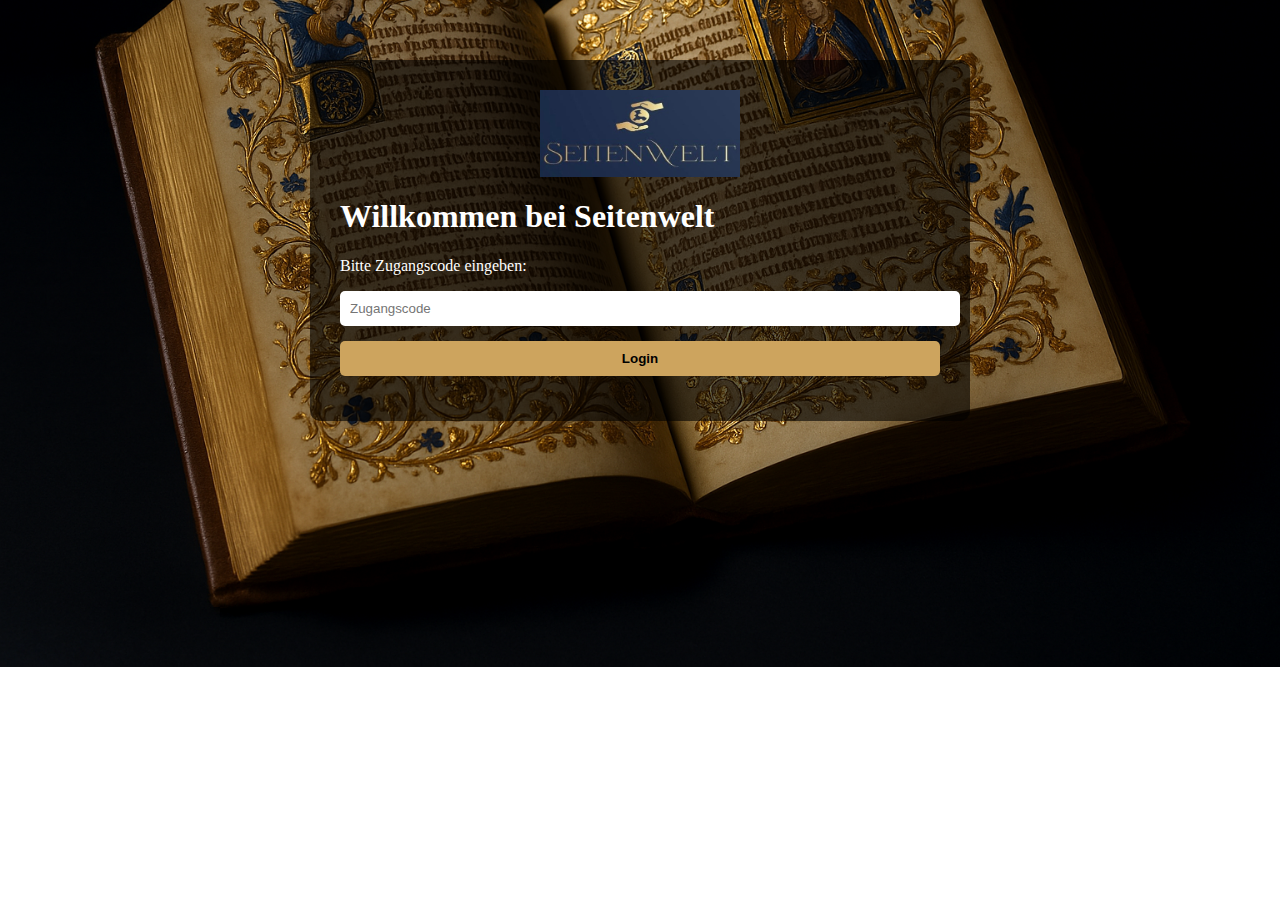
<file: index.html>
<!DOCTYPE html>

<html lang="de">

<head>

  <meta charset="UTF-8">

  <title>Seitenwelt</title>

  <link rel="stylesheet" href="style.css">

</head>

<body class="background">

  <div class="container">

    <img src="seitenwelt_logo.jpg" alt="Seitenwelt Logo" class="logo">

    <h1>Willkommen bei Seitenwelt</h1>

    <p>Bitte Zugangscode eingeben:</p>

    <input type="text" id="codeInput" placeholder="Zugangscode">

    <button onclick="checkCode()">Login</button>

  </div>



  <script src="codes.js"></script>

</body>

</html>
</file>
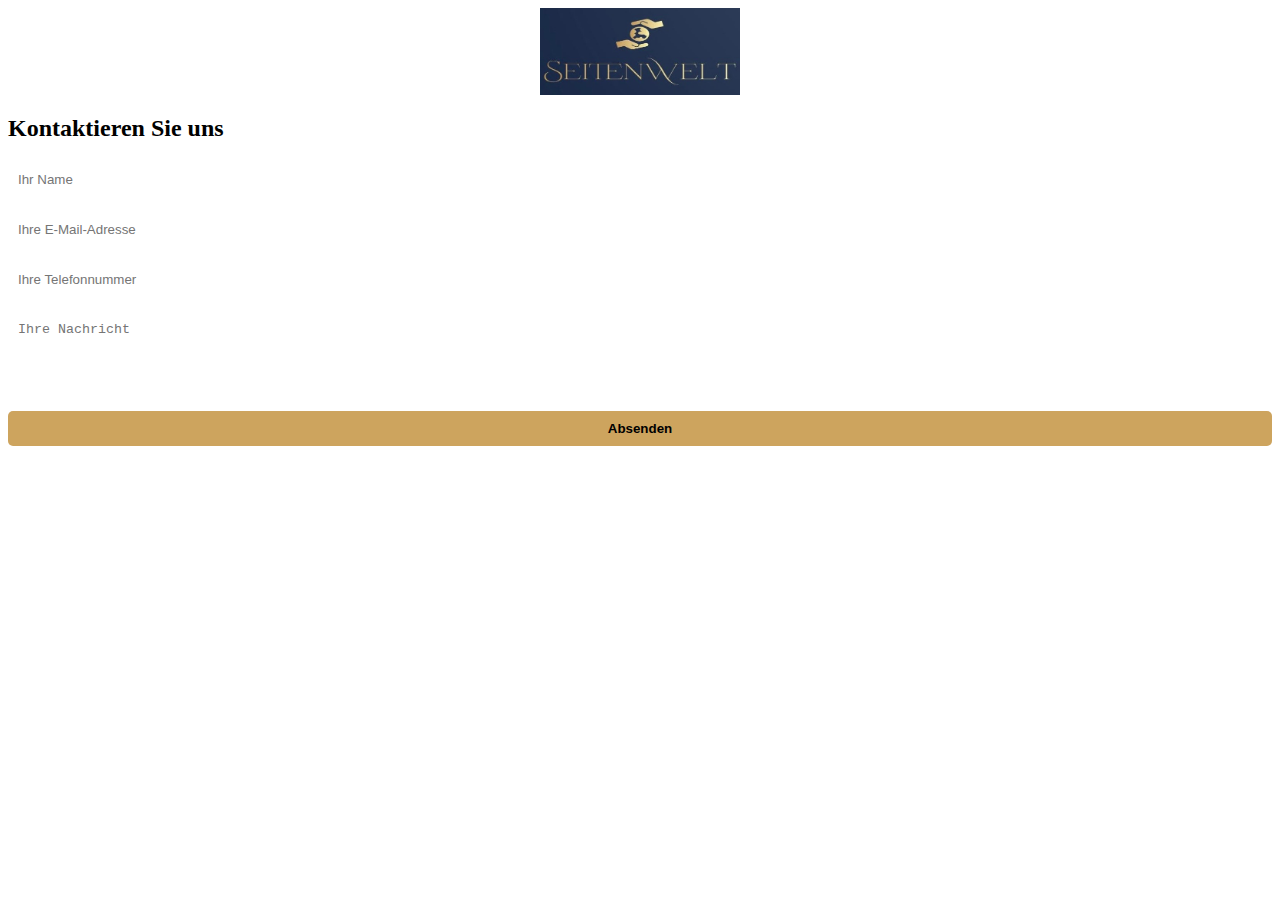
<file: kontakt.html>
<!DOCTYPE html>
<html lang="de">
<head>
  <meta charset="UTF-8">
  <title>Kontakt – Seitenwelt</title>
  <link rel="stylesheet" href="style.css" />
</head>
<body>
  <div class="login-wrapper">
    <img src="logo.jpg" alt="Seitenwelt Logo" class="logo" />
    <h2>Kontaktieren Sie uns</h2>
    <form action="mailto:info@seitenwelt.de" method="POST" enctype="text/plain">
      <input type="text" name="name" placeholder="Ihr Name" required><br>
      <input type="email" name="email" placeholder="Ihre E-Mail-Adresse" required><br>
      <input type="tel" name="telefon" placeholder="Ihre Telefonnummer"><br>
      <textarea name="nachricht" rows="4" placeholder="Ihre Nachricht" required></textarea><br>
      <button type="submit">Absenden</button>
    </form>
  </div>
</body>
</html>
</file>
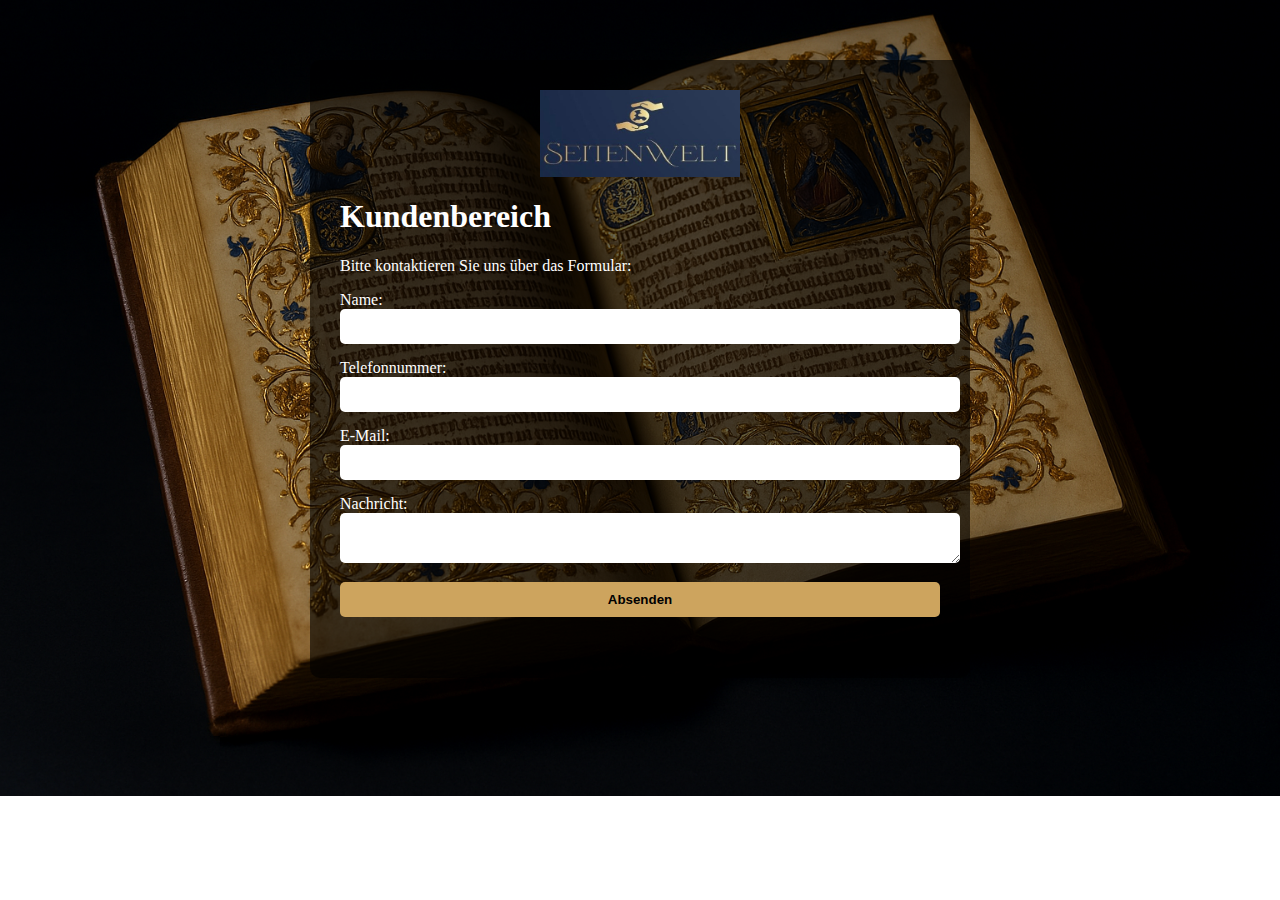
<file: kundenbereich.html>
<!DOCTYPE html>

<html lang="de">

<head>

  <meta charset="UTF-8">

  <title>Kundenbereich – Seitenwelt</title>

  <link rel="stylesheet" href="style.css">

</head>

<body class="background">

  <div class="container">

    <img src="seitenwelt_logo.jpg" alt="Seitenwelt Logo" class="logo">

    <h1>Kundenbereich</h1>

    <p>Bitte kontaktieren Sie uns über das Formular:</p>



    <form id="contactForm" action="https://formspree.io/f/mjkylegw" method="POST">

      <label for="name">Name:</label>

      <input type="text" name="name" required>



      <label for="phone">Telefonnummer:</label>

      <input type="text" name="phone" required>



      <label for="email">E-Mail:</label>

      <input type="email" name="email" required>



      <label for="message">Nachricht:</label>

      <textarea name="message" required></textarea>



      <button type="submit">Absenden</button>

      <p id="formMessage"></p>

    </form>

  </div>



  <script>

    const form = document.getElementById("contactForm");

    form.addEventListener("submit", async (e) => {

      e.preventDefault();

      const response = await fetch(form.action, {

        method: "POST",

        body: new FormData(form),

        headers: { 'Accept': 'application/json' }

      });

      if (response.ok) {

        document.getElementById("formMessage").innerText = "Nachricht erfolgreich gesendet!";

        form.reset();

      } else {

        document.getElementById("formMessage").innerText = "Fehler beim Senden der Nachricht.";

      }

    });

  </script>

</body>

</html>
</file>
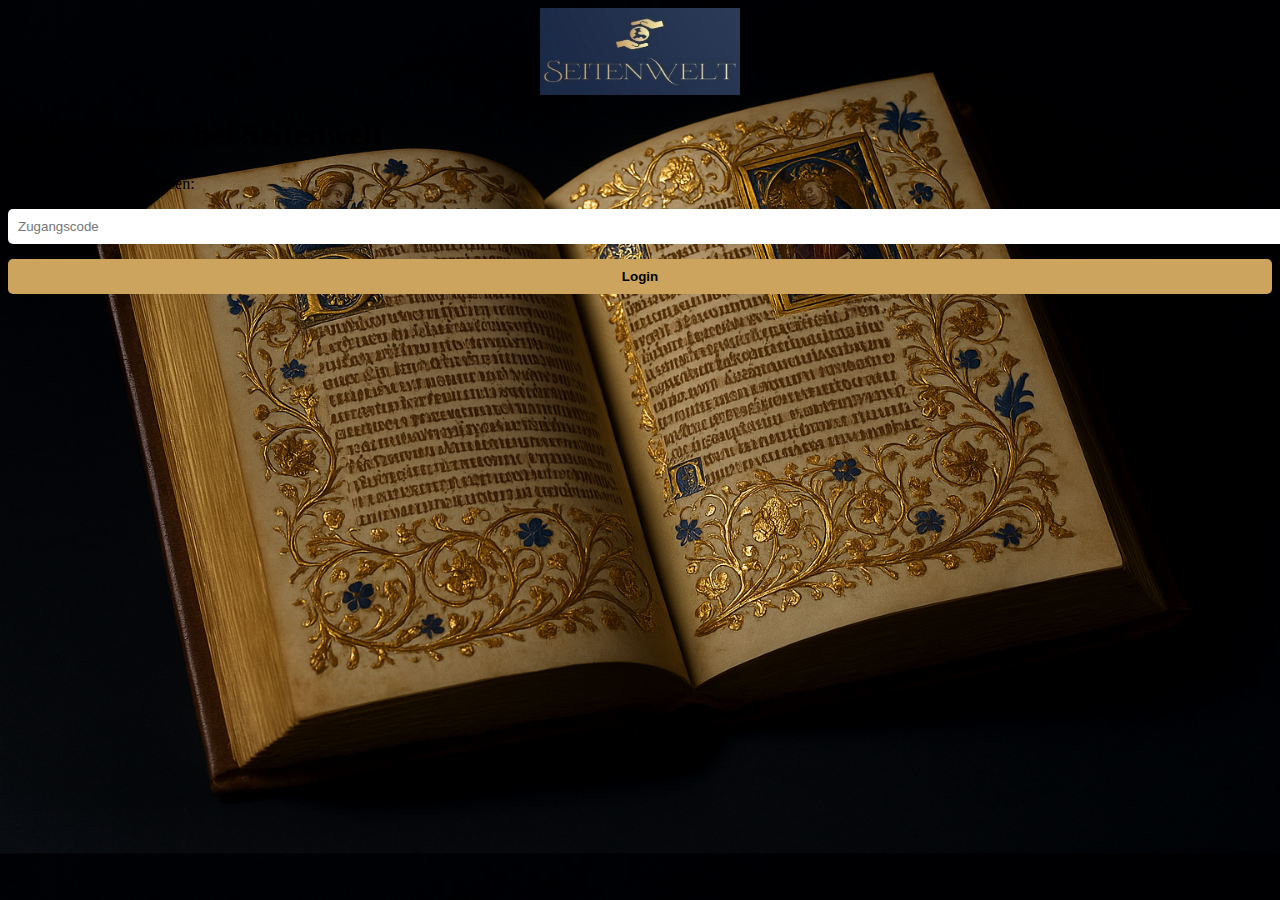
<file: login.html>
<!DOCTYPE html>

<html lang="de">

<head>

  <meta charset="UTF-8">

  <title>Seitenwelt Login</title>

  <link rel="stylesheet" href="style.css">

</head>

<body style="background-image: url('faksimile_bg.png'); background-size: cover;">

  <div class="login-box">

    <img src="seitenwelt_logo.jpg" alt="Seitenwelt Logo" class="logo">

    <h1>Willkommen bei Seitenwelt</h1>

    <p>Bitte Zugangscode eingeben:</p>

    <input type="password" id="codeInput" placeholder="Zugangscode">

    <button onclick="checkCode()">Login</button>

    <p id="loginMessage" class="error-message"></p>

  </div>



  <script src="codes.js"></script>

  <script>

    function checkCode() {

      const codeInput = document.getElementById("codeInput").value.trim();

      if (window.isCodeValid(codeInput)) {

        window.location.href = "kundenbereich.html";

      } else {

        document.getElementById("loginMessage").innerText = "Ungültiger oder abgelaufener Zugangscode.";

      }

    }

  </script>

</body>

</html>
</file>
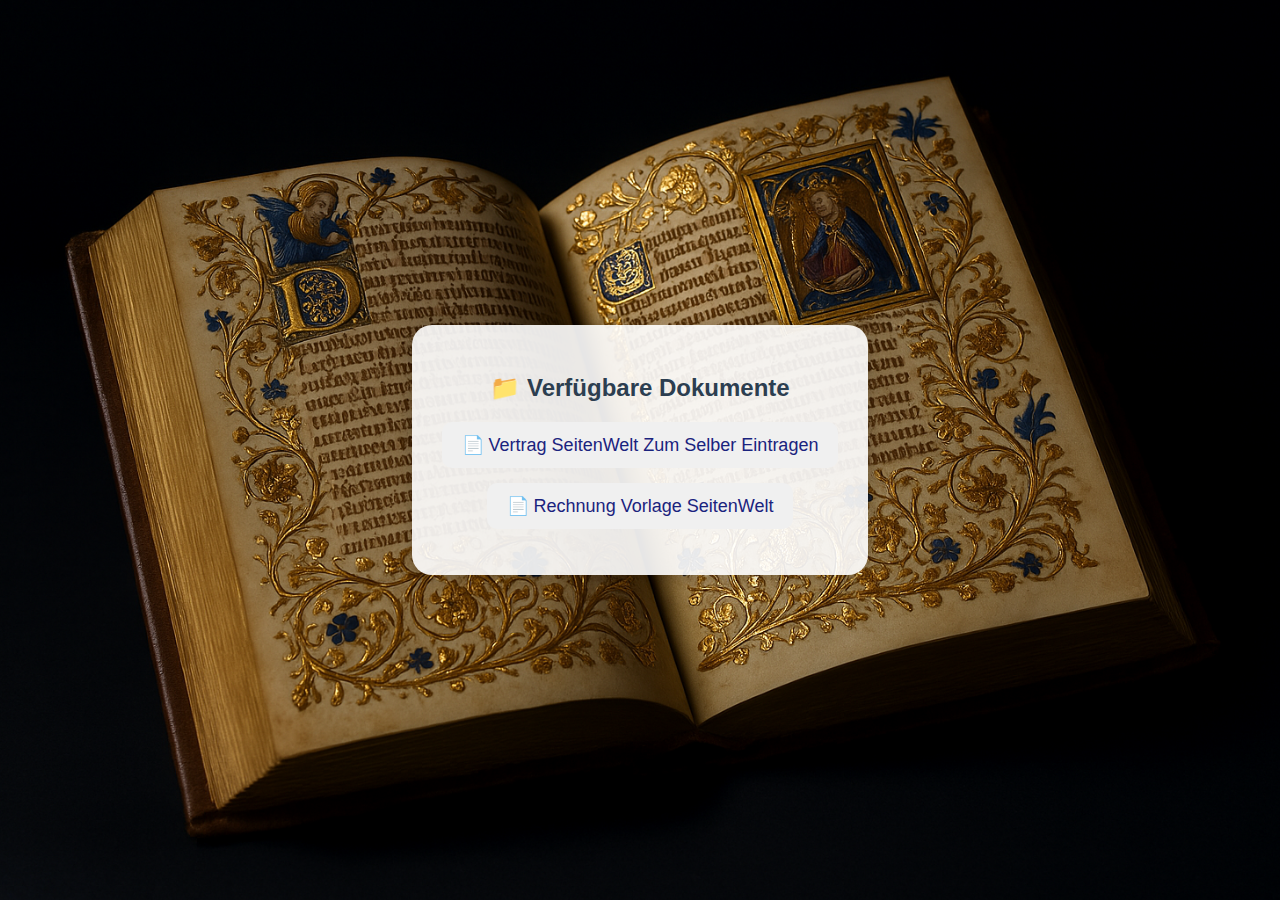
<file: admin/dashboard.html>
<!DOCTYPE html>
<html lang="de">
<head>
  <meta charset="UTF-8">
  <title>Admin-Dashboard – SeitenWelt</title>
  <link rel="stylesheet" href="admin.css" />
</head>
<body>
 <div class="download-section">
  <h2>📁 Verfügbare Dokumente</h2>
  <ul class="doc-list">
    <li>
      <a href="../dokumente/Vertrag%20SeitenWelt%20Zum%20Selber%20Eintragen.docx" download>
        📄 Vertrag SeitenWelt Zum Selber Eintragen
      </a>
    </li>
    <li>
      <a href="../dokumente/RechnungVorlage_SeitenWelt.docx" download>
        📄 Rechnung Vorlage SeitenWelt
      </a>
    </li>
  </ul>
</div>
</body>
</html>
</file>
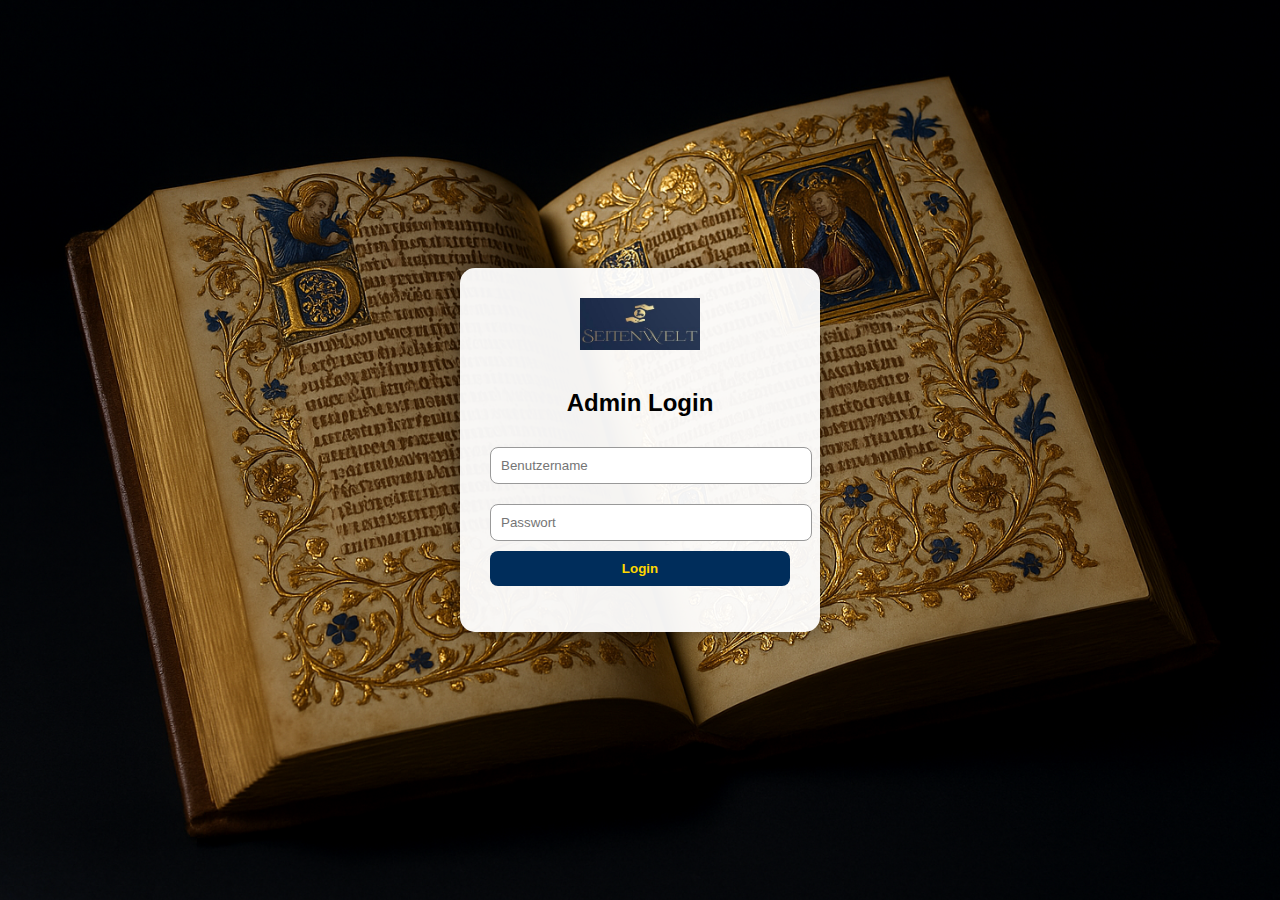
<file: admin/login.html>
<!DOCTYPE html>
<html lang="de">
<head>
  <meta charset="UTF-8" />
  <meta name="viewport" content="width=device-width, initial-scale=1.0" />
  <title>Admin Login – SeitenWelt</title>
  <link rel="stylesheet" href="admin.css" />
</head>
<body>
  <div class="login-container">
    <img src="../logo.png" alt="SeitenWelt Logo" class="logo" />
    <h2>Admin Login</h2>
    <form id="loginForm">
      <input type="text" id="username" placeholder="Benutzername" required />
      <input type="password" id="password" placeholder="Passwort" required />
      <button type="submit">Login</button>
      <p id="error-message"></p>
    </form>
  </div>
  <script src="admin-login.js"></script>
</body>
</html>
</file>
<file: style.css>
body.background {

  background-image: url("faksimile_bg.png");

  background-size: cover;

  background-position: center;

  background-repeat: no-repeat;

  color: #fff;

  font-family: Georgia, serif;

  margin: 0;

  padding: 0;

}



.container {

  background-color: rgba(0, 0, 0, 0.6);

  padding: 30px;

  max-width: 600px;

  margin: 60px auto;

  border-radius: 10px;

}



.logo {

  width: 200px;

  display: block;

  margin: 0 auto 20px;

}



input, textarea, button {

  width: 100%;

  padding: 10px;

  margin-bottom: 15px;

  border: none;

  border-radius: 5px;

}



input, textarea {

  background-color: #fff;

  color: #000;

}



button {

  background-color: #cda45e;

  color: #000;

  font-weight: bold;

  cursor: pointer;

}



button:hover {

  background-color: #b38d4d;

}
</file>
<file: admin/admin.css>
body {
  margin: 0;
  font-family: Arial, sans-serif;
  background: url('../faksimile_bg.png') no-repeat center center fixed;
  background-size: cover;
  display: flex;
  align-items: center;
  justify-content: center;
  height: 100vh;
}

.login-container {
  background-color: rgba(255, 255, 255, 0.95);
  padding: 30px;
  border-radius: 15px;
  box-shadow: 0 0 20px rgba(0, 0, 0, 0.4);
  text-align: center;
  width: 300px;
}

.logo {
  width: 120px;
  margin-bottom: 15px;
}

input {
  width: 100%;
  padding: 10px;
  margin: 10px 0;
  border-radius: 8px;
  border: 1px solid #999;
}

button {
  width: 100%;
  padding: 10px;
  background-color: #002d5b;
  color: gold;
  border: none;
  border-radius: 8px;
  cursor: pointer;
  font-weight: bold;
}

button:hover {
  background-color: #001f3f;
}

#error-message {
  color: red;
  margin-top: 10px;
}
.download-section {
  background: rgba(255, 255, 255, 0.9);
  padding: 30px;
  margin: 50px auto;
  border-radius: 20px;
  max-width: 600px;
  box-shadow: 0 0 15px rgba(0, 0, 0, 0.2);
  text-align: center;
}

.download-section h2 {
  font-size: 24px;
  color: #2c3e50;
  margin-bottom: 20px;
}

.doc-list {
  list-style: none;
  padding: 0;
}

.doc-list li {
  margin: 15px 0;
}

.doc-list a {
  text-decoration: none;
  font-size: 18px;
  color: #1a237e;
  background-color: #f0f0f0;
  padding: 12px 20px;
  border-radius: 10px;
  display: inline-block;
  transition: background-color 0.3s ease;
}

.doc-list a:hover {
  background-color: #d1c4e9;
}
</file>
